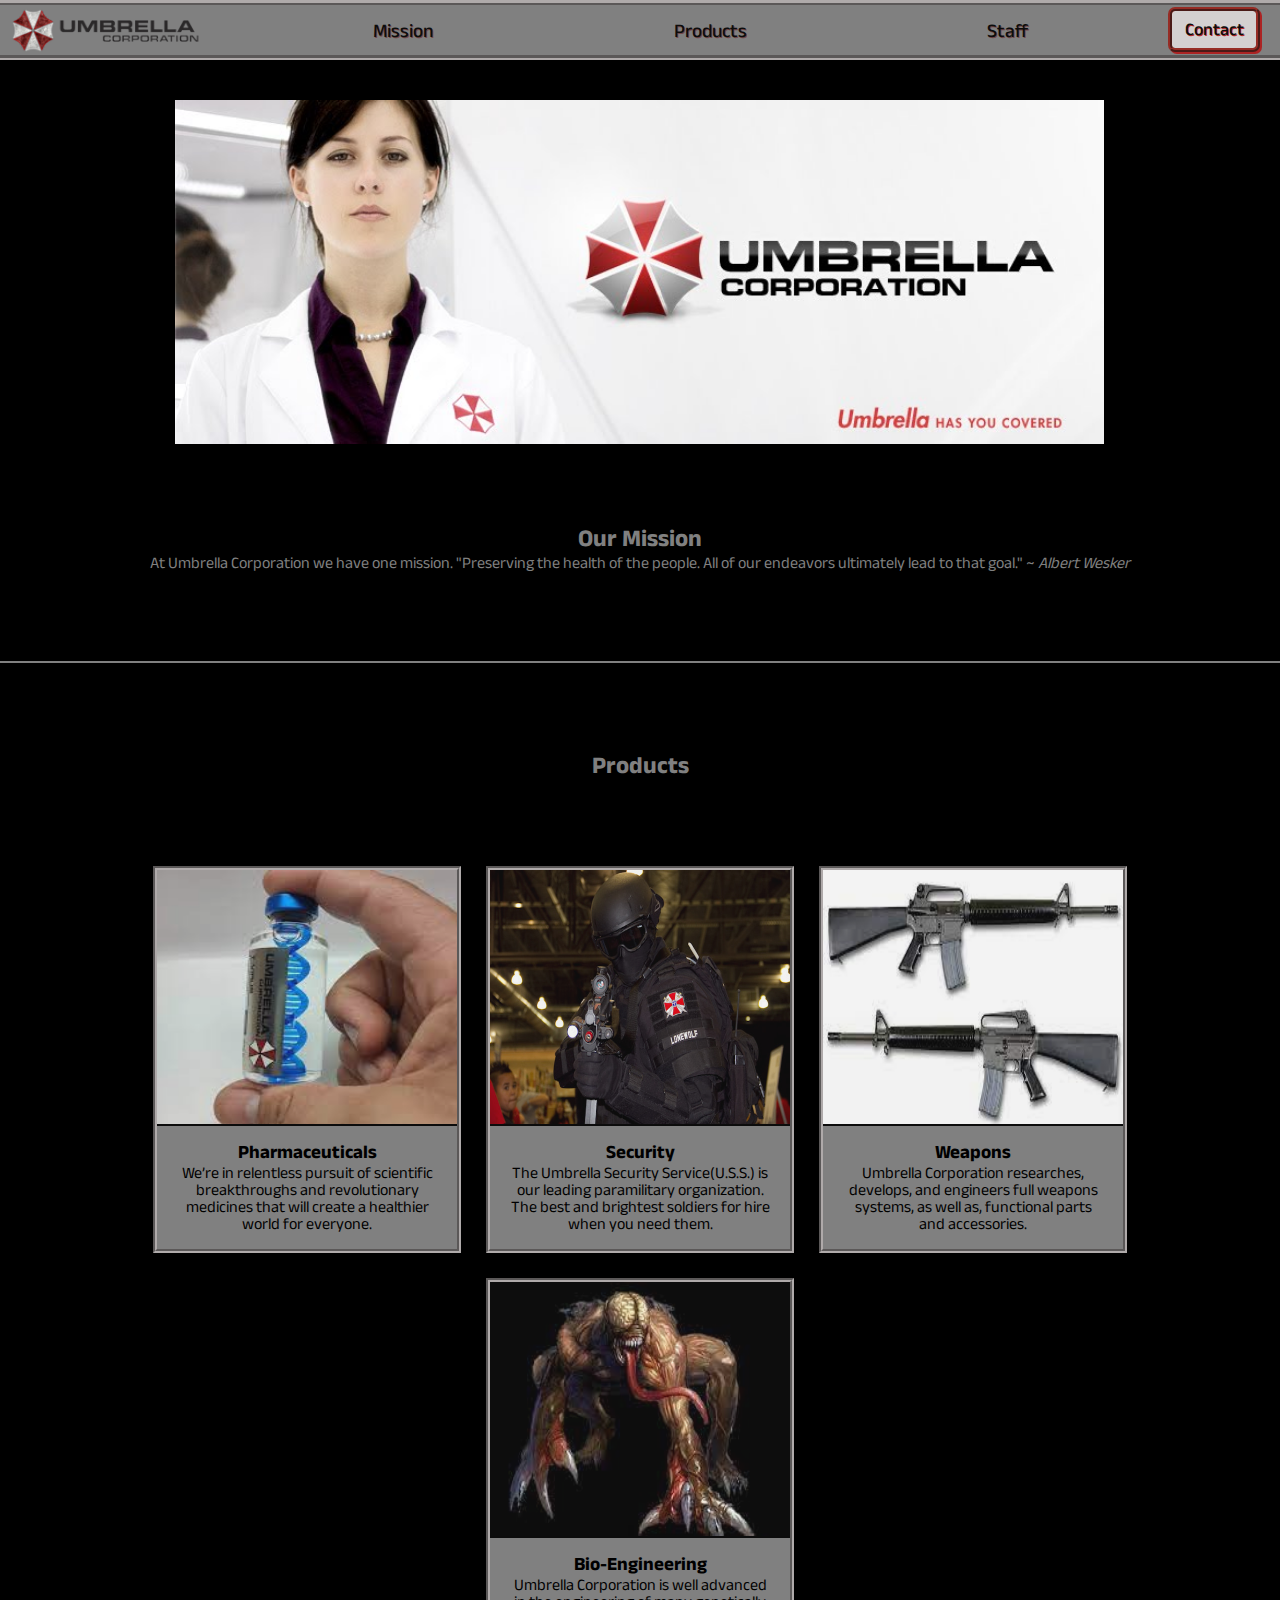
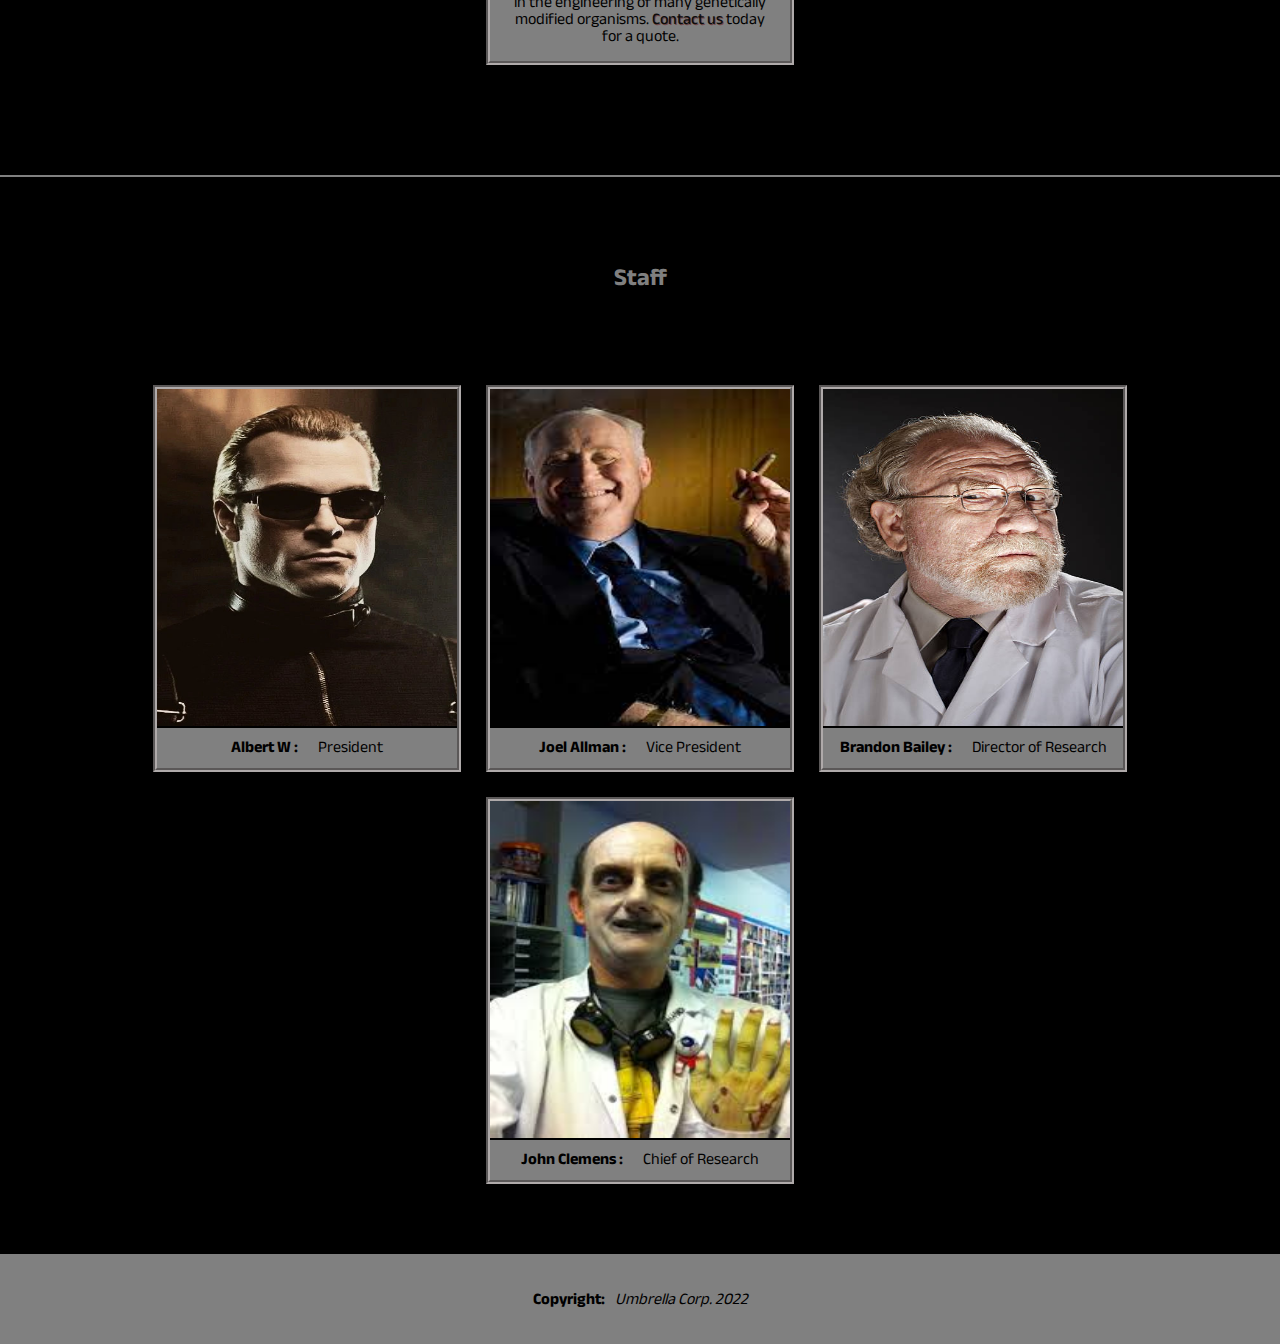
<file: index.html>
<!DOCTYPE html>

<html>

  <head>
    <meta charset="UTF-8">
    <meta name="viewport" content="width=device-width, initial-scale=1.0">
    <link rel="preconnect" href="https://fonts.googleapis.com">
    <link rel="preconnect" href="https://fonts.gstatic.com" crossorigin>
    <link href="https://fonts.googleapis.com/css2?family=Anek+Latin:wght@200;400;500&display=swap" rel="stylesheet">
    <link rel="shortcut icon" href="resources/pics/favicon.ico">
    <link rel="stylesheet" href="resources/pages-css/styles.css" type ="text/css">
    <title>Umbrella Corporation</title>
  </head>

  <body>  
      
    <nav>
      <img class="logo" src="resources/pics/umbrellaname.png">
      <ul class="content">
        <li><a href="#">Mission</a></li>
        <li><a href="#products">Products</a></li>
        <li><a href="#staff">Staff</a></li>
      </ul>
      <a class="conbutton" href="resources/pages-css/contact.html">Contact</a>
      <div class="dropdown">
        <button class="dropbtn"><img src="resources/pics/navicon.png"/>
        </button>
        <div class="dropdown-content">
          <a href="#">Mission</a>
          <a href="#products">Products</a>
          <a href="#staff">Staff</a>
          <a href="resources/pages-css/contact.html">Contact Us</a>
        </div>
      </div>
    </nav>

    <div id="banner"></div>   
     
    <div class="main">
      <h2>Our Mission</h2>
      <p>At Umbrella Corporation we have one mission.  "Preserving the health of the people.  All of our endeavors ultimately lead to that goal." ~ <em>Albert Wesker</em></p>
    </div>

    <div id="products">
      <div class="ptitle">
        <h2>Products</h2>
      </div>
      <div class="pcard">
        <a href="https://www.etsy.com/listing/223089356/resident-evil-umbrella-corporation-t">
        <img src="resources/pics/tvirus.jfif" alt="t-virus"/></a>
        <h3>Pharmaceuticals</h3>
        <p>We’re in relentless pursuit of scientific breakthroughs and revolutionary medicines that will create a healthier world for everyone.</p>
      </div>
      <div class="pcard">
        <a href="https://www.giantbomb.com/umbrella-security-service/3015-7100/">
        <img src="resources/pics/soldier.jpg" alt="Security services"></a>
        <h3>Security</h3>
        <p>The Umbrella Security Service(U.S.S.) is our leading paramilitary organization.  The best and brightest soldiers for hire when you need them.</p>
      </div>
      <div class="pcard">
        <a href="https://www.ucwrg.com/">
        <img src="resources/pics/weapons.jfif" alt="weapons"></a>
        <h3>Weapons</h3>
        <p>Umbrella Corporation researches, develops, and engineers full weapons systems, as well as, functional parts and accessories.</p>
      </div>
      <div class="pcard">
        <a href="https://gamerant.com/resident-evils-20-creepiest-monsters/">
        <img src="resources/pics/monster2.jfif" alt="GMO's"></a>
        <h3>Bio-Engineering</h3>
        <p>Umbrella Corporation is well advanced in the engineering of many genetically modified organisms.  <a href="contact.html">Contact us</a> today for a quote.</p>
      </div>
    </div>
    
    <div id="staff">
      <div class="stitle">
        <h2>Staff</h2>
      </div>
      
      <div class="scard">
        <img src="resources/pics/awesker.jpg" alt="A Wesker">
        <div class="text-div">
          <h4>Albert W :</h4>
          <p>President</p>
        </div>
      </div>
      <div class="scard">
        <img src="resources/pics/vp.jfif" alt="Joel Allman">
        <div class="text-div">
          <h4>Joel Allman :</h4>
          <p>Vice President</p>
        </div>
      </div>
      <div class="scard">
        <img src="resources/pics/doctor.jpg" alt="Brandon Bailey">
        <div class="text-div">
          <h4>Brandon Bailey :</h4>
          <p>Director of Research</p>
        </div>
      </div>
      <div class="scard">
        <img src="resources/pics/sci.jfif" alt="John Clemens">
        <div class="text-div">
          <h4>John Clemens :</h4>
          <p>Chief of Research</p>
        </div>
      </div>
    </div>

    <footer>
      <div class="fcontainer">
        <h4>Copyright:</h4>
        <p><em>Umbrella Corp. 2022</em></p>
      </div>
    </footer>

  </body>
</html>
</file>
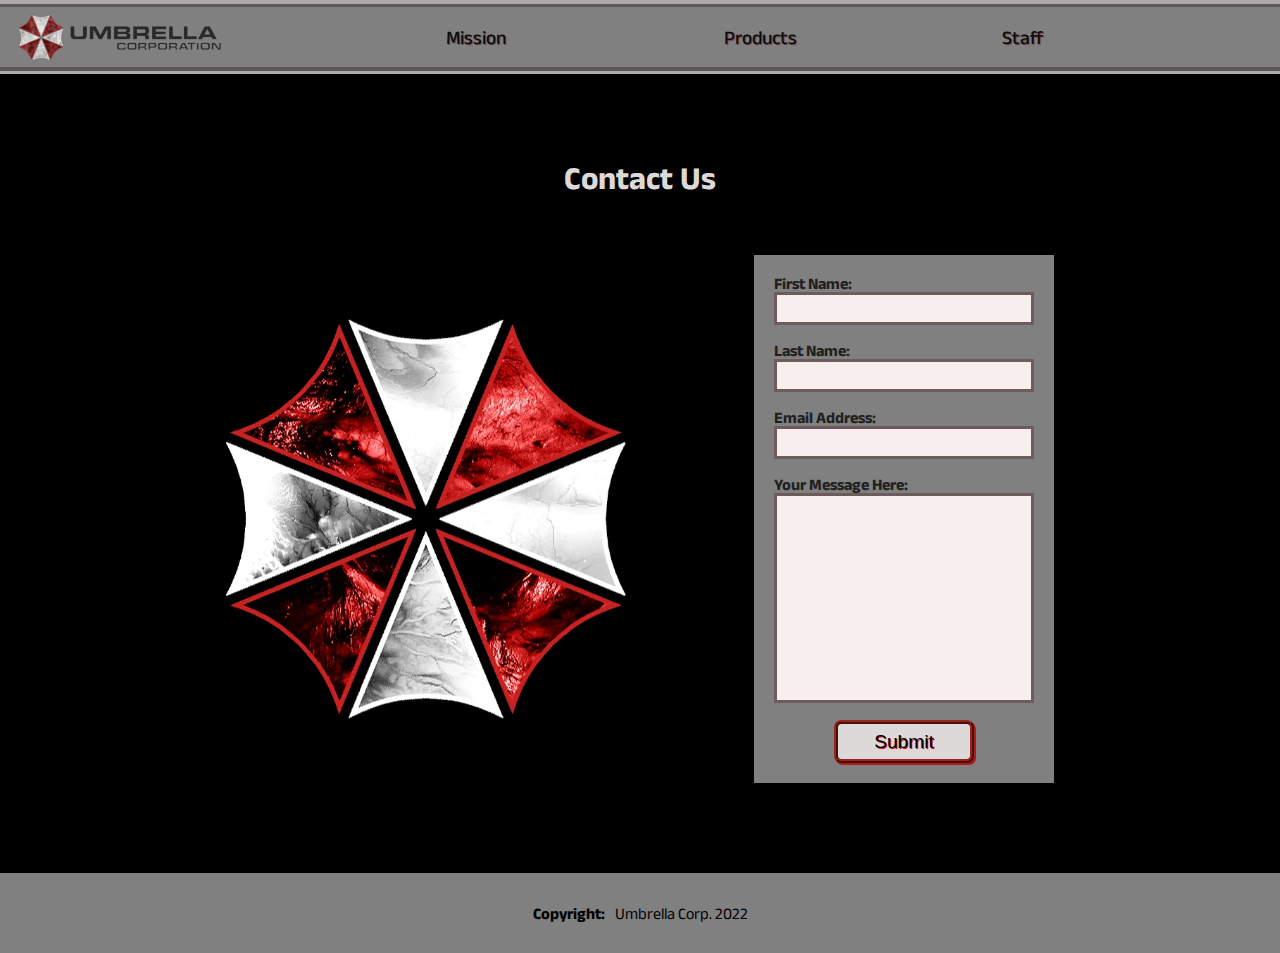
<file: contact.html>
<!DOCTYPE html>

<html>

  <head>
    <link rel="preconnect" href="https://fonts.googleapis.com">
    <link rel="preconnect" href="https://fonts.gstatic.com" crossorigin>
    <link href="https://fonts.googleapis.com/css2?family=Anek+Latin:wght@200;400;500&display=swap" rel="stylesheet">
    <link rel="shortcut icon" href="resources/pics/favicon.ico">
    <link rel="stylesheet" href="styles.css" type ="text/css">
    <title>Umbrella Corporation</title>
  </head>

  <body>  
      
    <nav>
      <img class="logo" src="resources/pics/umbrellaname.png">
      <ul class="content">
        <li><a href="index.html">Mission</a></li>
        <li><a href="index.html#products">Products</a></li>
        <li><a href="index.html#staff">Staff</a></li>
      </ul>
    </nav>
      
    <main>
      <h1>Contact Us</h1>
      <div class="concontainer">
        <img src="resources/pics/biglogo.webp"> 
        <form action="">
          <label for="fname">First Name:</label>
          <input type="text" id="fname" name="firstname" pattern="[A-Za-z]{1,32}" required/>
          <br>
          <label for="lname">Last Name:</label>
          <input type="text" id="lname" name="lastname" pattern="[A-Za-z]{1,32}" required/>
          <br>
          <label for="email">Email Address:</label>
          <input id="email" name="email" type="text" pattern="[a-z0-9._%+-]+@[a-z0-9.-]+\.[a-z]{3,}$" required/>
          <br>
          <label for="question">Your Message Here:</label>
          <textarea id="question" name="question" type="text" required></textarea>
          <br>
          <input id="submit" type="Submit"/>
        </form>
      </div>
    </main>

    <footer>
      <div class="fcontainer">
        <h4>Copyright:</h4>
        <p>Umbrella Corp. 2022</p>
      </div>
    </footer>

  </body>
</html>
</file>
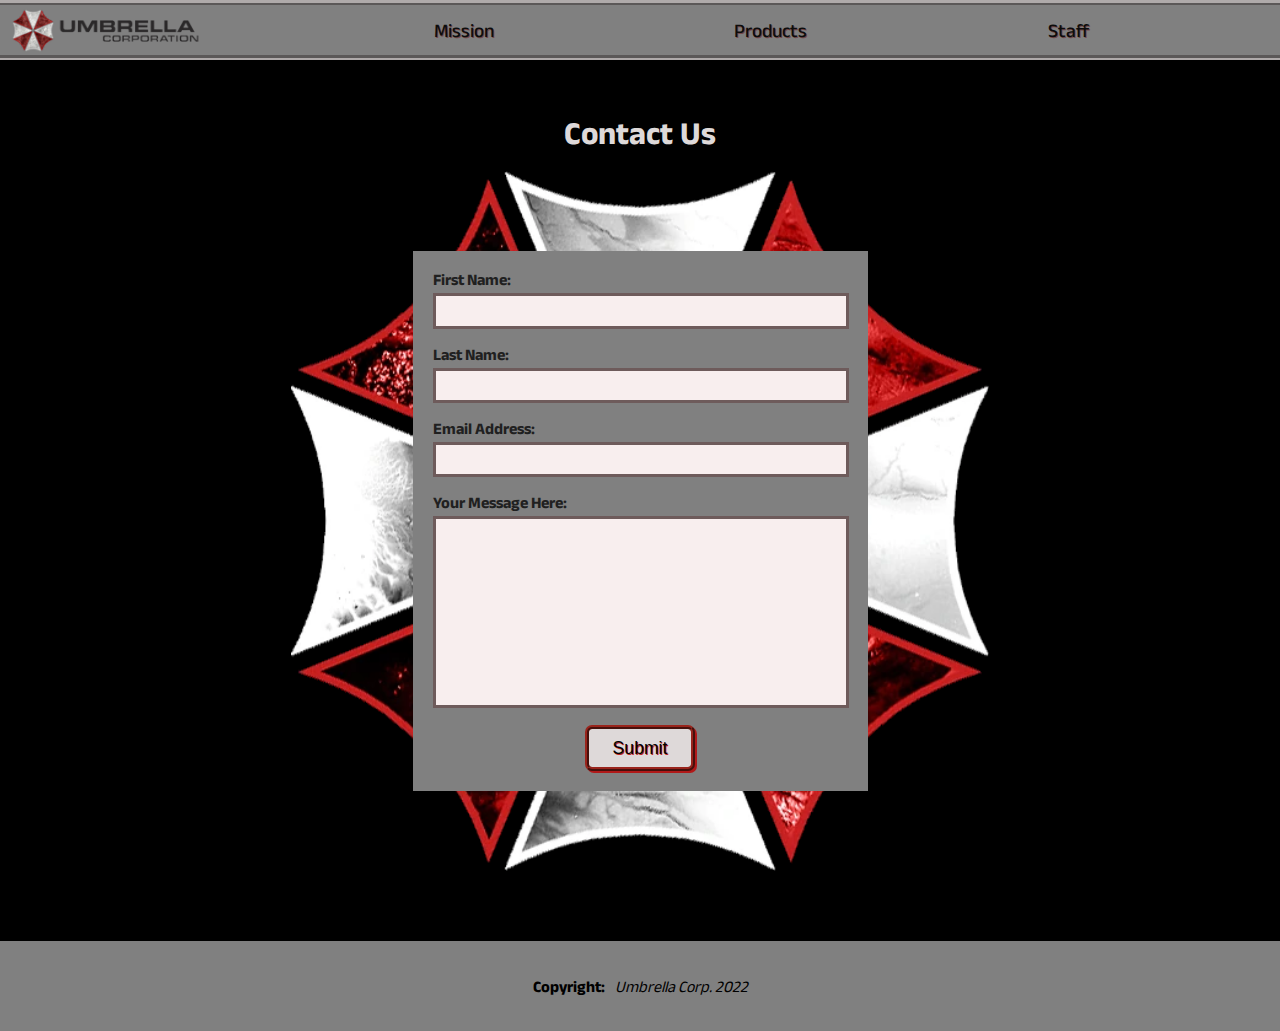
<file: resources/pages-css/contact.html>
<!DOCTYPE html>

<html>

  <head>
    <meta charset="UTF-8">
    <meta name="viewport" content="width=device-width, initial-scale=1.0">
    <link rel="preconnect" href="https://fonts.googleapis.com">
    <link rel="preconnect" href="https://fonts.gstatic.com" crossorigin>
    <link href="https://fonts.googleapis.com/css2?family=Anek+Latin:wght@200;400;500&display=swap" rel="stylesheet">
    <link rel="shortcut icon" href="../pics/favicon.ico">
    <link rel="stylesheet" href="styles.css" type ="text/css">
    <title>Umbrella Corporation</title>
  </head>

  <body>  
      
    <nav>
      <img class="logo" src="../pics/umbrellaname.png">
      <ul class="content">
        <li><a href="../../index.html#">Mission</a></li>
        <li><a href="../../index.html#products">Products</a></li>
        <li><a href="../../index.html#staff">Staff</a></li>
      </ul>
      <div class="dropdown">
        <button class="dropbtn"><img src="../pics/navicon.png"/>
        </button>
        <div class="dropdown-content">
          <a href="../../index.html#">Mission</a>
          <a href="../../index.html#products">Products</a>
          <a href="../../index.html#staff">Staff</a>
        </div>
      </div>
    </nav>

    <div class="container">  
      <main>
        <h1>Contact Us</h1>              
        <div class="concontainer">
          <div class="conbacpic">        
            <form action="">
              <label for="fname">First Name:</label>
              <input type="text" id="fname" name="firstname" pattern="[A-Za-z]{1,32}" required/>
              <br>
              <label for="lname">Last Name:</label>
              <input type="text" id="lname" name="lastname" pattern="[A-Za-z]{1,32}" required/>
              <br>
              <label for="email">Email Address:</label>
              <input id="email" name="email" type="text" pattern="[a-z0-9._%+-]+@[a-z0-9.-]+\.[a-z]{3,}$" required/>
              <br>
              <label for="question">Your Message Here:</label>
              <textarea id="question" name="question" type="text" required></textarea>
              <br>
              <input id="submit" type="Submit"/>
            </form> 
          </div>
        </div>
      </main>
    </div>

    <footer>
      <div class="fcontainer">
        <h4>Copyright:</h4>
        <p><em>Umbrella Corp. 2022</em></p>
      </div>
    </footer>
    
  </body>
</html>
</file>
<file: resources/pages-css/styles.css>
/* == Flex Company Project == */

html {
  font-family: "Anek Latin";
}

a {
  transition: all 300ms linear;
  text-decoration: none;
  opacity: .9;
  font-weight: 500;
  text-shadow: 1px 1px #724343;
  color: black;
}

body {
  background-color: black;
  margin: 0;
  height: 100%;
  width: 100vw;
}


/* -- Nav Bar -- */

nav {
  background-color: gray;
  position: fixed;
  display: flex;
  height: 50px;
  width: 100%;
  justify-content: space-between;
  align-items: center;
  top: 0;
  left: 0;
  z-index: 5;
  border-top: 5px ridge #afaaaa;
  border-bottom: 5px groove #afaaaa;
  bottom: 0;
  flex-direction: row;
}

.logo {
  padding-left: 10px;
  height: 90%;
}

nav ul {
  display: none;
  justify-content: space-around;
  width: 70%;
  font-size: 1.2rem;
}

nav li {
  list-style: none;
}

li a:hover {
   cursor: pointer;
   opacity: .7;
}

li a:active {
  opacity: none;
  text-shadow: none;
  color: black;
}

.conbutton {
  background-color: #ded9d9;
  margin: 0 10px 1px 10px;
  width: 80px;
  border: 4px ridge #99241c;
  border-radius: 7px;
  display: none;
  box-shadow: 2px 2px #b11919;
  max-height: 15px;
  padding: 10px 2px 12px 2px;
  font-weight: 500;
  text-shadow: 1px 1px #c02020;
  text-decoration: none;
  font-size: 1.1rem;
  color: black;
  justify-content: center;
  align-items: center;
}

.conbutton:hover {
   color: #00000075;
}

.conbutton:active {
  text-shadow: none;
  box-shadow: inset 2px 2px #b11919;
  background-color: #dedad9;
}

.dropbtn {
  background-color: #b4b0b0;
  border: 2px outset #7c4444;
  border-radius: 6px;
  margin-right: 10px;
  height: 37px;
  width: 37px;
  padding: 1px 2px 4px 2px;
}

.dropbtn img {
  height: 80%;
  width: 26px;
  padding-top: 4px;
  opacity: 0.7;
}

.dropdown {
  position: relavtive;
  display: inline-block;
}

.dropdown:hover .dropbtn {
  background-color: #dcd4d4;
}

.dropdown-content {
  display: none;
  position: absolute;
  background-color: #b1aeae;
  min-width: 120px;
  box-shadow: 0px 8px 16px 0px rgba(0,0,0,0.2);
  z-index: 1;
  right: 2px;
  text-align: center;
  border: 3px outset #7c4444;
}

.dropdown-content a {
  padding: 4px 6px;
  text-decoration: none;
  display: block;
  font-size: 1.2rem;
  border: 2px groove #7c4444;
}

.dropdown-content a:hover {
  background-color: #ddd;
}

.dropdown:hover .dropdown-content {
  display: block;
}

.dropdown:active .dropbtn {
  text-shadow: none;
  box-shadow: inset 2px 2px #673939;
  background-color: #a7a4a4;
}


/* -- banner -- */

#banner { 
  background-image: url("../pics/umbrellabanner.jpg");
  background-size: contain;
  background-position: center top;
  display: flex;
  height: 200px;
  width: 93%;
  background-repeat: no-repeat;
  margin: 100px auto 10px auto;
}


/* -- Main Section -- */

.main {
  display: flex;
  flex-direction: column;
  align-items: center;
}

.main h2 {
  color: gray;
  margin: 0;
  width: 100%;
  text-align: center;
}

.main p {
  color: gray;
  padding: 0 60px;
  margin-top: 3px;
  margin-bottom: 0;
  text-align: justify;
}


/* -- Products Section -- */

#products {
  display: flex;
  justify-content: center;
  flex-wrap: wrap;
  width: 100vw;
  margin-top: 90px;
  object-fit: cover;
  border-top: 2px solid gray;
  padding-top: 18px;
  gap: 60px;
}

.ptitle {
  color: gray;
  width: 100%;
  display: flex;
  flex-wrap: wrap;
  justify-content: center;
  height: 0;
  margin: 50px 0 80px 0;
}

.pcard {
  background-color: gray;
  display: flex;
  width: 300px;
  height: 379px;
  flex-wrap: wrap;
  justify-content: center;
  border: 4px groove #afaaaa;
  align-items: center;
}

.pcard a {
  width: 100%;
  height: 67%;
  align-self: flex-start;
}

.pcard img {
  width: 100%;
  height: 100%;
  border-bottom: 2px solid black;
}

.pcard h3 {
  margin-bottom: 0;
  margin-top: 14px;
}

.pcard p {
  padding: 0 20px;
  margin-top: 0;
  text-align: center;
}


/* -- Staff Section -- */

#staff {
  display: flex;
  justify-content: center;
  flex-wrap: wrap;
  width: 100%;
  margin: 110px 0 70px 0;
  object-fit: cover;
  border-top: 2px solid gray;
  gap: 60px;
}

.stitle {
  color: gray;
  width: 100%;
  display: flex;
  flex-wrap: wrap;
  justify-content: center;
  margin: 66px 0 10px 0;
}

.scard {
  background-color: gray;
  display: flex;
  flex-direction: row;
  flex-wrap: wrap;
  justify-content: space-evenly;
  border: 4px groove #afaaaa;
  align-items: center;
  width: 300px;
  height: 379px;
}

.scard img {
  width: 100%;
  height: 89%;
  border-bottom: 2px solid black;
  align-self: flex-start;
}

.scard h4 {
  margin: 0; 
  padding: 10px 0;
}

.scard P {
  font-weight: 400;
  margin: 0 0 0 20px;
}

.text-div {
  display: flex;
  align-items: center;
  margin-bottom: 34px;
}


/* -- Contact Page -- */

main h1 {
  margin-top: 115px;
  color: #ded9d9;
  text-align: center;
}

.concontainer {
  display: flex;
  margin-bottom: 70px;
  justify-content: center;
  align-items: center;
  z-index: 5;
}

.conbacpic {
  background-image: url(../pics/biglogo.webp);
  background-repeat: no-repeat;
  background-size: contain;
  height: 630px;
  background-position: center center;
  z-index: 1;
  width: 90%;
  display: flex;
  justify-content: center;
  align-items: center;
}

form {
  padding: 20px;
  display: flex;
  flex-direction: column;
  background: gray;
  width: 80%;
  max-width: 415px;
  height: 500px;
}

label {
  font-weight: bold;
  opacity: .75;
  margin-bottom: 5px;
}

input {
  width: 98%;
  max-width: 440px;
  height: 30px;
  background:#f8eeee;
  border: 3px solid #6e5b5b;
}

textarea {
  background:#f8eeee;
  border: 3px solid #6e5b5b;
  max-width: 440px;
  width: 98%;
  height: 200px;
  resize: none;
}

#submit {
  background-color: #ded9d9;
  width: 110px;
  border: 4px ridge #99241c;
  border-radius: 7px;
  box-shadow: 2px 2px #b11919;
  height: 50px;
  font-weight: 500;
  text-shadow: 1px 1px #c02020;
  font-size: 1.1rem;
  color: black;
  margin: 0 auto;
}

#submit:hover {
   color: #00000075;
}

#submit:active {
  text-shadow: none;
  box-shadow: inset 2px 2px #b11919;
  background-color: #dedad9;
}


/* -- Footer Section -- */

footer {
  width: 100%;
  bottom: 0;
  text-align: center;
}

.fcontainer {
  background-color: gray;
  height: 90px;
  width: 100%;
  display: flex;
  align-items: center;
  justify-content: center;
}

footer p {
  margin-left: 10px;
}


/* --  Media Style -- */

@media only screen and (min-width: 320px) and (max-width: 450px) {
  #banner {
    height: 220px;
  }
}

@media only screen and (min-width: 450px) and (max-width: 500px) {
  #banner {
    height: 240px;
  }
}

@media only screen and (min-width: 500px) and (max-width: 550px) {
  #banner {
    height: 260px;
  }
}

@media only screen and (min-width: 550px) and (max-width: 600px) {
  #banner {
    height: 280px;
  }
}

@media only screen and (min-width: 600px) and (max-width: 650px) {
  #banner {
    height: 300px;
  }
}

@media only screen and (min-width: 650px) and (max-width: 700px) {
  #banner {
    height: 310px;
  }
}

@media only screen and (min-width: 700px) and (max-width: 750px) {
  #banner {
    height: 320px;
  }
}

@media only screen and (min-width: 700px) {
  #products {
    gap: 25px;
  }

  #staff {
    gap: 25px;
  }

  .ptitle {
    margin-bottom: 110px;
  }

  .stitle {
    margin-bottom: 50px;
  }
}

@media only screen and (min-width: 750px) and (max-width: 800px) {
  #banner {
    height: 330px;
  }
}

@media only screen and (min-width: 750px) {
  .conbutton {
    display: flex;
  }

  nav ul {
    display: flex;
  }

  .dropbtn {
    display: none;
  }

  .conbacpic {
    height: 700px;
  }

}

@media only screen and (min-width: 800px) {
  #banner {
    height: 344px;
  }
}

@media only screen and (min-width: 850px) {
  #banner {
    margin-bottom: 50px;
  }
}

@media only screen and (min-width: 950px) {
  #banner {
    margin-bottom: 80px;
  }
}
</file>
<file: styles.css>
/* == Flex Company Project == */

html {
	font-family: "Anek Latin";
}

a {
	transition: all 300ms linear;
	text-decoration: none;

}

body {
	background-color: black;
	margin: 0;
}


/* -- Nav Bar -- */

nav {
	background-color: gray;
	position: fixed;
	display: flex;
	max-height: 60px;
	width: 100%;
	justify-content: space-between;
	align-items: center;
	top: 0;
	left: 0;
	z-index: 5;
	border-top: 7px ridge #afaaaa;
	border-bottom: 7px groove #afaaaa;
	bottom: 0;
	flex-direction: row;
}

.logo {
	margin-right: 180px;
	padding-left: 1rem;
}

nav ul {
	display: flex;
	justify-content: space-around;
	width: 70%;
}

nav a {
  font-size: 1.2rem;
	opacity: .9;
	font-weight: 500;
	text-shadow: 1px 1px #724343;
	color: black;
}

nav li {
	list-style: none;
	flex: 1 1 0;
}

li a:hover {
   cursor: pointer;
   opacity: .7;
}

li a:active {
  opacity: none;
  text-shadow: none;
  color: black;
}

.conbutton {
	background-color: #edebeb;
	margin: 0 3% 1px 0;
	width: 140px;
	border: 4px ridge #99241c;
	border-radius: 7px;
	display: flex;
	box-shadow: 2px 2px #b11919;
	max-height: 43px;
	padding: 10px 2px 12px 2px;
  font-weight: 500;
	text-shadow: 1px 1px #c02020;
  text-decoration: none;
	font-size: 1.2rem;
	color: black;
	justify-content: center;
}


.conbutton:hover {
   color: #00000075;
}

.conbutton:active {
	text-shadow: none;
	box-shadow: inset 2px 2px #b11919;
  background-color: #dedad9;
}

.conbutton2 {
	display: none;
}

@media only screen and (max-width: 1184px) {
	.logo {
		margin-right: 7%;
	}
}

@media only screen and (max-width: 1050px) {
	.logo {
		margin-right: 5%;
	}
}

@media only screen and (max-width: 1000px) {
	.logo {
		width: 200px;
	}
}

@media only screen and (max-width: 829px) {
	.conbutton {
		font-size: .8rem;
		width: 104px;	
	}

	nav a {
		font-size: .9rem;
	}
}

@media only screen and (max-width: 716px) {
	.logo {
		margin-right: 2%;
		width: 170px;
	}

	nav ul {
		padding-left: 0;

	}

	nav li {
		flex: 0 0 0;
	}

	.conbutton2 {
  background-color: #edebeb;
	margin: 0 3% 1px 0;
	width: 70px;
	border: 4px ridge #99241c;
	border-radius: 7px;
	display: flex;
	box-shadow: 2px 2px #b11919;
	max-height: 43px;
	padding: 5px 2px 6px 2px;
  font-weight: 500;
	text-shadow: 1px 1px #c02020;
  text-decoration: none;
	font-size: .9rem;
	color: black;
	justify-content: center;
}

.conbutton2:hover {
   color: #00000075;
}

.conbutton2:active {
	text-shadow: none;
	box-shadow: inset 2px 2px #b11919;
  background-color: #f1f1f1;
  }

  .conbutton {
		display: none;
	}
}

@media only screen and (max-width: 580px) {
	.conbutton2 {
		width: 50px;
	}

	.logo {
		width: 150px;
		margin-right: 0;
	}

	nav {
		height: 40px;
	}
}

@media only screen and (max-width: 400px) {
	nav a {
		font-size: .8rem;
	}

	.conbutton2 {
		font-size: .7rem;
		width: 40px;
	}
}


/* -- banner -- */

#banner { 
  background-image: url("resources/pics/umbrellabanner.jpg");
  background-size: contain;
  background-position: center;
  display: flex;
  height: 340px;
  width: 80%;
  background-repeat: no-repeat;
  margin: 170px auto 10px auto;
}

@media only screen and (max-width: 1200px) {
	#banner {
		margin-top: 140px;
	}
}



@media only screen and (max-width: 1000px) {
	#banner {
		margin-top: 100px;
	}
}

@media only screen and (max-width: 800px) {
	#banner {
		margin-top: 80px;
		width: 90%;
		height: 300px;
	}
}

@media only screen and (max-width: 700px) {
	#banner {
		margin-top: 70px;
	}
}

@media only screen and (max-width: 580px) {
	#banner {
		width: 95%;
		height: 200px;
	}
}

@media only screen and (max-width: 400px) {
	#banner {
		margin-top: 30px;
		width: 98%;
	}
}


/* -- Main Section -- */

.main {
	display: flex;
	flex-direction: column;
	align-items: center;
	margin-top: 40px;

}

.main h2 {
	color: gray;
	margin-bottom: 0;
}

.main p {
	color: gray;
	padding: 0 20px;
}

@media only screen and (max-width: 700px) {
	.main {
		margin-top: 0;
	}
}

@media only screen and (max-width: 560px) {
	.main h2 {
		font-size: 1.1rem;
	}
	.main p {
		font-size: .9rem;
	}
}
/* -- Products Section -- */

#products {
  display: flex;
  justify-content: center;
  gap: 3.88rem;
  flex-wrap: wrap;
  width: 100%;
  margin-top: 100px;
  object-fit: cover;
  border-top: 2px solid gray;
  padding-top: 80px;
}

.ptitle {
	color: gray;
	width: 100%;
	display: flex;
	flex-wrap: wrap;
	justify-content: center;
}

.pcard {
  background-color: gray;
  display: flex;
  width: 300px;
  flex-wrap: wrap;
  justify-content: center;
  border: 5px groove #afaaaa;
  align-items: center;
  height: 379px;
}

.pcard a {
	width: 100%;
	height: 67%;
}

.pcard img {
  width: 100%;
  height: 100%;
  border-bottom: 2px solid black;
}

.pcard h3 {
  margin-bottom: 2px;
  margin-top: 10px;
}

.pcard p {
  padding: 0 20px;
  margin-top: 0;
  text-align: center;

}

@media only screen and (max-width: 800px) {
	.products {
		margin-top: 60px;
		padding-top: 60px;
	}
}



@media only screen and (max-width: 560px) {
	.ptitle h2 {
		font-size: 1.1rem;
	}
	
}

/* -- Staff Section -- */

#staff {
  display: flex;
  justify-content: center;
  gap: 3.88rem;
  flex-wrap: wrap;
  width: 100%;
  margin-top: 120px;
  object-fit: cover;
  border-top: 2px solid gray;
}

.stitle {
	color: gray;
	width: 100%;
	display: flex;
	flex-wrap: wrap;
	justify-content: center;
	margin-top: 70px;
}

.scard {
  background-color: gray;
  display: flex;
  flex-direction: row;
  flex-wrap: wrap;
  justify-content: space-evenly;
  border: 5px groove #afaaaa;
  align-items: center;
  height: 379px;
  width: 300px;

}

.scard img {
  width: 100%;
  height: 90%;
  border-bottom: 4px solid black;
  flex-shrink: 2;
}

.scard h4 {
  margin: 0; 
  padding: 4px 0;
}

.scard P {
	font-weight: 400;
	margin: 0 0 0 4px;

}

.text-div {
	display: flex;
	align-items: center;

}

@media only screen and (max-width: 800px) {
	.staff {
		margin-top: 60px;
		padding-top: 40px;
	}
  .stitle {
  	margin-top: 0;
  }
  
}



@media only screen and (max-width: 560px) {
	.staff h2 {
		font-size: 1.1rem;
	}
	
}

/* -- Contact Page -- */

main h1 {
  margin-top: 160px;
  color: #ded9d9;
  text-align: center;
}

.concontainer {
  display: flex;
  margin: 60px auto;
  justify-content: center;
  flex-wrap: wrap;
  align-items: center;
}

.concontainer img {
  width: 400px;
  height: 400px;
  margin-right: 10%;
  align-self: center;
}

form {
	padding: 20px;
	display: flex;
	flex-direction: column;
	background: gray;
	width: 260px;
}

label {
	font-weight: bold;
	opacity: .75;
}

input {
	width: 250px;
	height: 25px;
	background:#f8eeee;
	border: 3px solid #6e5b5b;
}

textarea {
	background:#f8eeee;
	border: 3px solid #6e5b5b;
	width: 250px;
	height: 200px;
	resize: none;
}

#submit {
	background-color: #ded9d9;
	width: 140px;
	border: 4px ridge #99241c;
	border-radius: 7px;
	box-shadow: 2px 2px #b11919;
	height: 43px;
  font-weight: 500;
	text-shadow: 1px 1px #c02020;
	font-size: 1.2rem;
	color: black;
	margin: 0 auto;
}

#submit:hover {
   color: #00000075;
}

#submit:active {
	text-shadow: none;
	box-shadow: inset 2px 2px #b11919;
  background-color: #dedad9;
}

@media only screen and (max-width: 840px) {
	.concontainer img {
    width: 350px;
    height: 350px;
    margin-right: 5%;
    
	}
}

@media only screen and (max-width: 700px) {
	.concontainer {
		flex-direction: column;
	}

	.concontainer img {
		margin: 5% 0 20% 0;
	}
}

@media only screen and (max-width: 400px) {
	.concontainer img {
		height: 300px;
		width: 300px;
	}
}

/* -- Footer Section -- */

footer {
	width: 100%;
	bottom: 0;
	text-align: center;
}

.fcontainer {
	background-color: gray;
	height: 80px;
	width: 100%;
	margin-top: 90px;
	display: flex;
	align-items: center;
	justify-content: center;
}

footer p {
	margin-left: 10px;
}

@media only screen and (max-width: 664px) {
	footer h4 {
		font-size: .8rem;
	}

	footer p {
		font-size: .8rem;
	}
}
</file>
